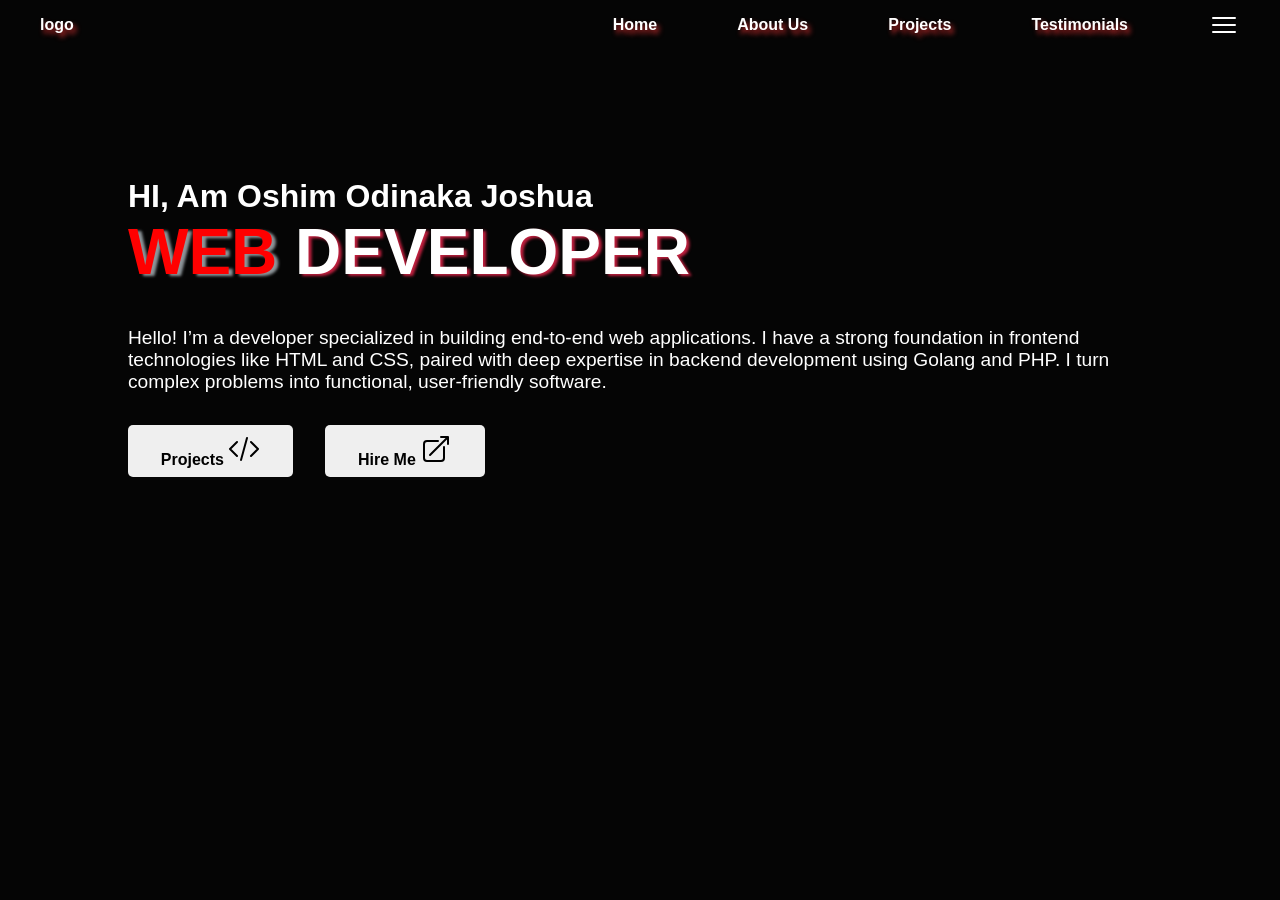
<file: index.html>
<!DOCTYPE html>
<html lang="en">

<head>
    <meta charset="UTF-8" />
    <meta name="viewport" content="width=device-width, initial-scale=1.0" />
    <title>About me page</title>
    <link rel="stylesheet" href="style.css" />
    <script defer src="app.js"></script>
</head>

<body>
    <header>
        <nav>

            <ul>
                <li class="logo"><a href="">logo</a></li>
                <li><a href="">Home</a></li>
                <li><a href="">About Us</a></li>
                <li><a href="">Projects</a></li>
                <li><a href="">Testimonials</a></li>
                <li onclick="showSidebar()"><a><svg xmlns="http://www.w3.org/2000/svg" fill="none" viewBox="0 0 24 24" stroke-width="1.5"
                    stroke="currentColor" class="size-6">
                    <path stroke-linecap="round" stroke-linejoin="round"
                        d="M3.75 6.75h16.5M3.75 12h16.5m-16.5 5.25h16.5" />
                </svg></a></li>
<!--MOBILE SIDEBAR-->

            </ul>
             <ul class="sidebar">
              <li onclick="hideSidebar()"> <a> <svg xmlns="http://www.w3.org/2000/svg" fill="none" viewBox="0 0 24 24" stroke-width="1.5"
                    stroke="currentColor" class="size-6">
                    <path stroke-linecap="round" stroke-linejoin="round" d="M6 18 18 6M6 6l12 12" />
                </svg></a></li>

                <li><a href="">Home</a></li>
                <li><a href="">About Us</a></li>
                <li><a href="">Projects</a></li>
                <li ><a href="">Testimonials</a></li>
            </ul>


           
        </nav>
    </header>


 

    <section>
        <div class="parent-div">
            <aside>
                <h1 id="greetings">HI, Am Oshim Odinaka Joshua</h1>
                <h1 id="profession"><strong><span>WEB </span>DEVELOPER</strong></h1>
                <p class="text-body">
                    Hello! I’m a developer specialized in building end-to-end web
                    applications. I have a strong foundation in frontend technologies
                    like HTML and CSS, paired with deep expertise in backend development
                    using Golang and PHP. I turn complex problems into functional,
                    user-friendly software.
                <div class="my-btns">
                    <button type="button">Projects <svg xmlns="http://www.w3.org/2000/svg" fill="none"
                            viewBox="0 0 24 24" stroke-width="1.5" stroke="currentColor" class="size-6">
                            <path stroke-linecap="round" stroke-linejoin="round"
                                d="M17.25 6.75 22.5 12l-5.25 5.25m-10.5 0L1.5 12l5.25-5.25m7.5-3-4.5 16.5" />
                        </svg>
                    </button>
                    <button type="button">Hire Me <svg xmlns="http://www.w3.org/2000/svg" viewBox="0 0 24 24"
                            fill="currentColor" class="size-6">
                            <path fill-rule="evenodd"
                                d="M15.75 2.25H21a.75.75 0 0 1 .75.75v5.25a.75.75 0 0 1-1.5 0V4.81L8.03 17.03a.75.75 0 0 1-1.06-1.06L19.19 3.75h-3.44a.75.75 0 0 1 0-1.5Zm-10.5 4.5a1.5 1.5 0 0 0-1.5 1.5v10.5a1.5 1.5 0 0 0 1.5 1.5h10.5a1.5 1.5 0 0 0 1.5-1.5V10.5a.75.75 0 0 1 1.5 0v8.25a3 3 0 0 1-3 3H5.25a3 3 0 0 1-3-3V8.25a3 3 0 0 1 3-3h8.25a.75.75 0 0 1 0 1.5H5.25Z"
                                clip-rule="evenodd" />
                        </svg>
                    </button>
                </div>
    </section>
</body>

</html>
</file>
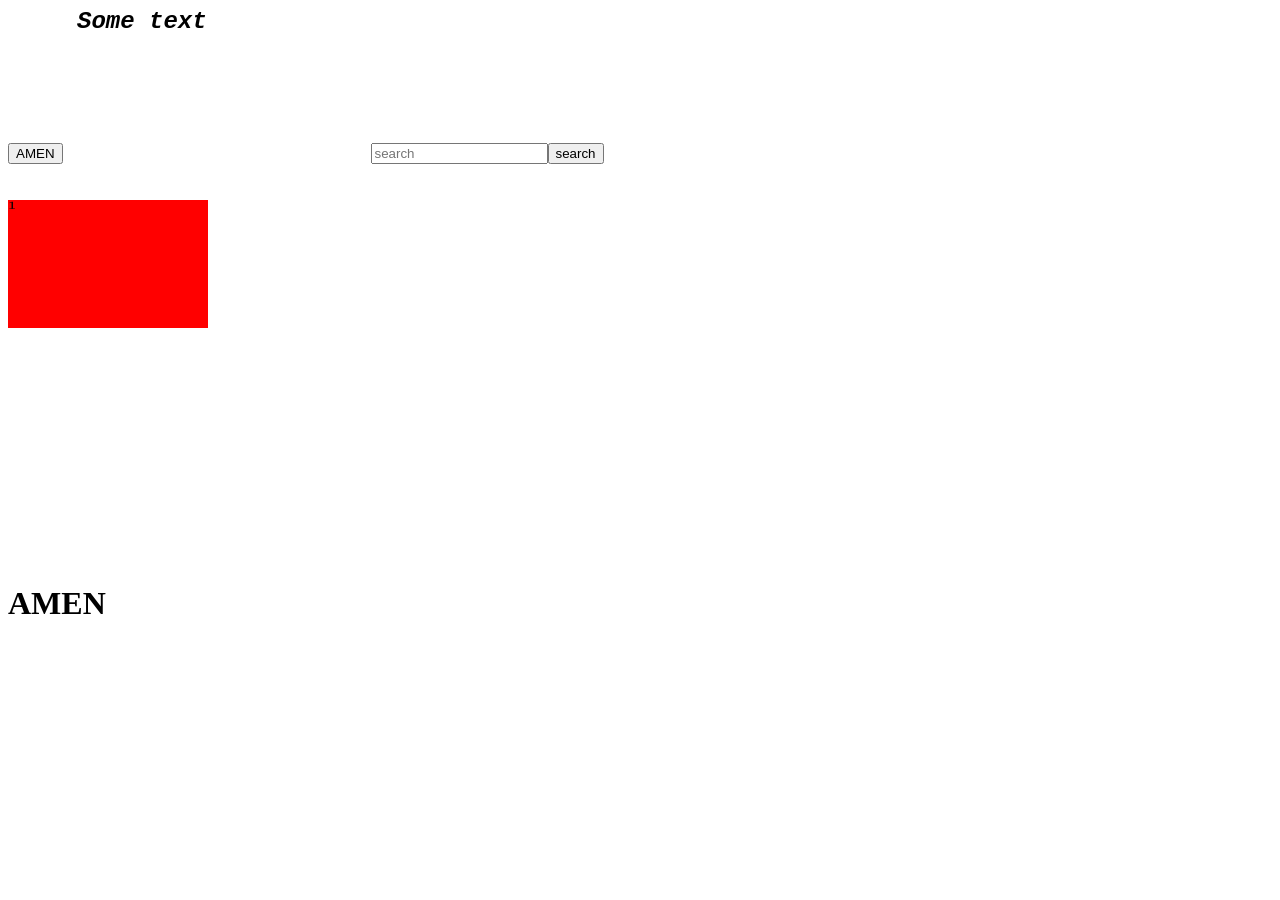
<file: responsive portoflio/learning.html>
<!DOCTYPE html>
<html lang="en">
<head>
    <meta charset="UTF-8">
    <meta name="viewport" content="width=device-width, initial-scale=1.0">
    <title>Document</title>
    <link rel="stylesheet" href="learning.css">
</head>
<body>
    <button>AMEN</button>

    <svg>
  <style>
    text {
      /* Specify the system or custom font to use */
      font-family: "Courier New", monospace;

      /* Add other styling */
      font-size: 24px;
      font-weight: bold;
      font-style: italic;
    }
  </style>
  <text x="10" y="20">Some text</text>
</svg>
<input type="search" placeholder="search" ><button>search</button>
<div class="container">
    <div class="box1">1</div>
    <!-- <div class="box2">2</div>
    <div class="box3">3</div> -->
</div>

<h1>AMEN</h1>
</body>
</html>
</file>
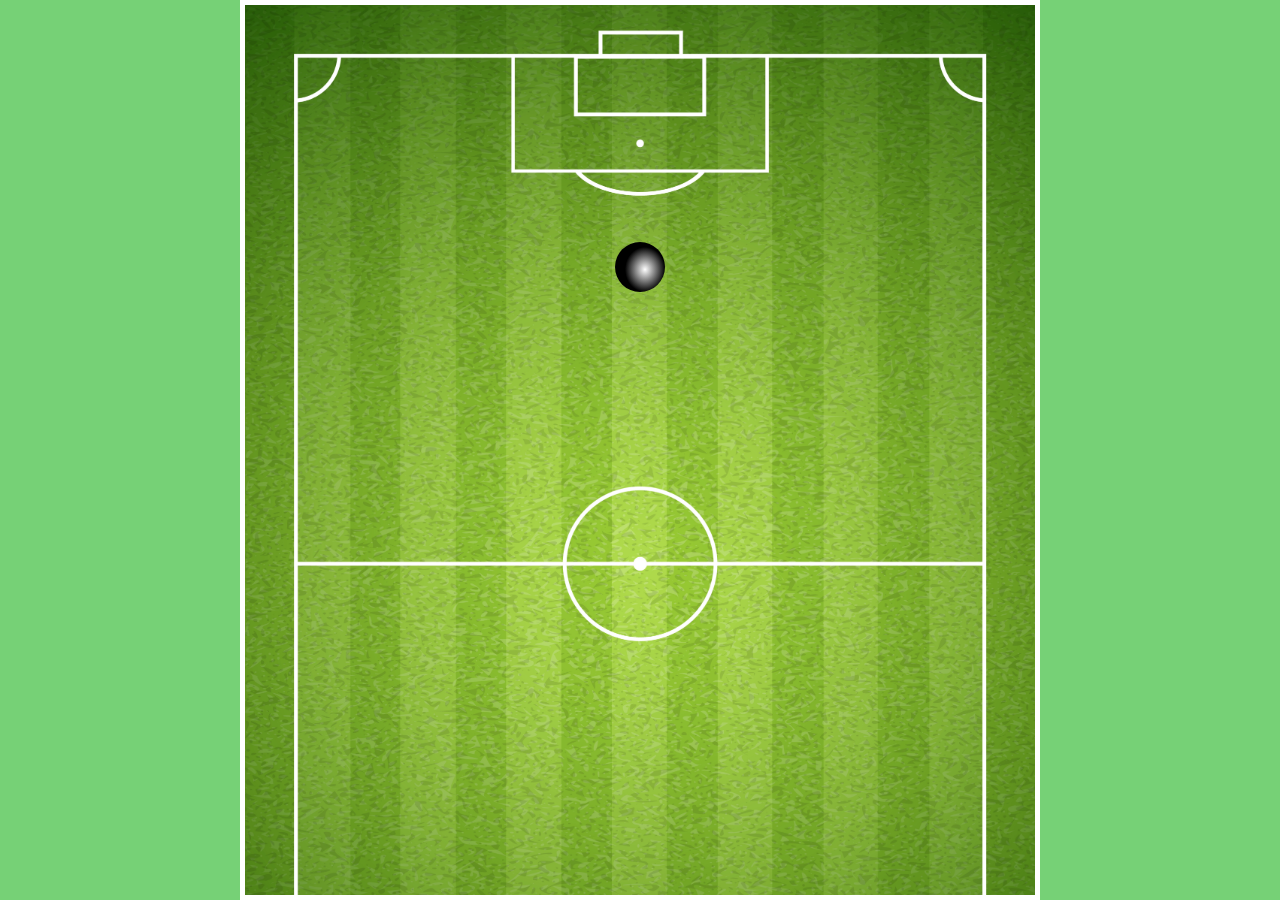
<file: responsive portoflio/footbal/home.html>
<!DOCTYPE html>
<html lang="en">
<head>
    <meta charset="UTF-8">
    <meta name="viewport" content="width=device-width, initial-scale=1.0">
    <title>Document</title>
    <link rel="stylesheet" href="style.css">
</head>
<body>

<div class="container">

    <div class="ball"></div>
</div>


</body>
</html>
</file>
<file: style.css>
*{
    margin: 0;
    padding: 0;
    box-sizing: border-box;
}

body{
    min-height: 100vh;
    background-color:rgb(5, 5, 5);
    color: white;
    font-family: Arial, Helvetica, sans-serif;
}

nav ul{
    width: 100%;
    list-style-type: none;
    display: flex;
    align-items: center;
    justify-content: flex-end;
}

nav li{
    height: 50px;
    
}

nav a{
    height: 100%;
    text-decoration: none;
    color: white;
    font-size: 1em;
    font-weight: bold;
    padding: 0 2.5em;
    text-shadow: 3px 4px 5px  rgb(187, 42, 42);
    display: flex;
    flex-direction: column;
    align-items: start;
    justify-content:center;


}

.logo{
    margin-right:auto ;
}

nav a:hover{
    color: rgba(143, 93, 93, 1);
    
}

/* mobile should follow but later */
.sidebar{
    position: fixed;
    top: 0;
    right:0;
    display: none;
    flex-direction:column ;
    justify-content: flex-start;
    align-items:flex-start;
    height: 100vh;
    width: 250px;
    background-color: rgba(5, 5, 5, 0.5);
    border-left:2px solid rgba(226, 235, 250, 0.5);
    z-index: 999;
    backdrop-filter: blur(10px);
   
}

.sidebar li{
    width: 100%;
}
.sidebar a{
    width: 100%;
    margin-top: 2em;
    padding-left: 0;
        
}



.parent-div{
    display: flex;
    justify-content: center;
    align-items:center;


}
section{
    margin: 8em;
}

#greetings{
    font-size: 2em;
}

#profession{
    font-size: 4rem;
    font-weight:bold;
    text-shadow: 3px 2px 3px rgba(245, 39, 78, 0.78);
    margin-bottom: 0.6em;
}

span{
    color: red;
    text-shadow: 4px 2px 3px rgba(208, 219, 226, 0.68);

}

.text-body{
    font-size: 1.2em;
}

.my-btns{
    margin-top: 2em;
    display: flex;
    flex-direction: row;
    gap: 2em;

    

}

.my-btns button{
    padding: 0.5em 2.05em ;
    vertical-align: center;
    font-size: 1em;
    font-weight: 600;
    border: none;
    border-radius: 5px;


}
.size-6{
    width: 2em;

}
</file>
<file: responsive portoflio/learning.css>
button:hover{
color: rebeccapurple;
}

button:hover:not(.active){
    color: blue;
}

.container{
    width: 400px;
    height: 400px;
  
    
    
}

.box1{
    width: 200px;
    height: 200px;
    background: red;
    transition: 10px 2s ease-in-out0.25;
    transform: rotatex(50deg);

}


.box2{
    width: 200px;
    height: 200px;
    background:yellow;

}

.box3{
    width: 200px;
    height: 200px;
    background: blue;

}
</file>
<file: responsive portoflio/footbal/style.css>
*{
    margin: 0;
    padding: 0;
    box-sizing: border-box;
}

body{
    background-color: rgb(118, 209, 118);
}
.container{
    width: 800px;
    height: 100vh;
    background-color: red;
    margin: 0 auto;
    border: 5px solid white;
    background-image: url(field.jpg);
    background-size: cover;
}

.ball{
    width:50px;
    height: 50px;
    background:radial-gradient(closest-side at 60% 55%,white,black);
    border-radius: 50px;
    margin: 30% auto;
    animation-name: play;
    animation-duration: 10s;
    /* animation-timing-function: ease-in; */
    animation-iteration-count: infinite;
    /* animation-direction: alternate-reverse; */
    animation-delay: 1s;
    /* animation-fill-mode: forwards; */
     

    
}

@keyframes play{
    0%{

     
    }
    50%{
       
        
    }
    
    100%{
        transform: translateY(-500px);
       
    }
}
</file>
